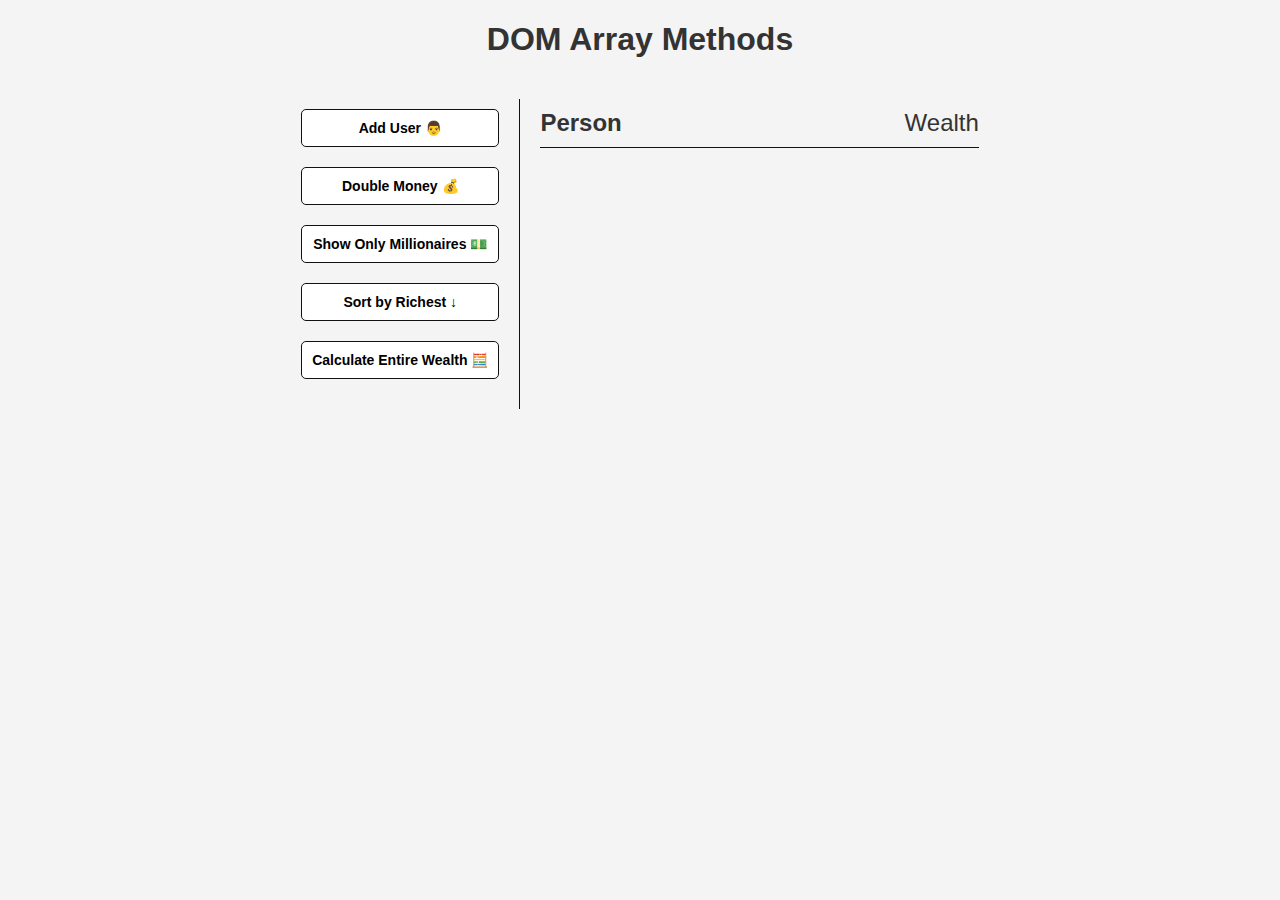
<file: DOM Array Methods/index.html>
<!DOCTYPE html>
<html lang="en">
  <head>
    <meta charset="UTF-8" />
    <meta http-equiv="X-UA-Compatible" content="IE=edge" />
    <meta name="viewport" content="width=device-width, initial-scale=1.0" />
    <title>DOM Array Method</title>

    <link rel="stylesheet" href="./style.css" />
    <script defer src="./script.js"></script>
  </head>
  <body>
    <div class="section">
      <h1 class="primary-heading">DOM Array Methods</h1>
      <div class="container">
        <aside>
          <button class="btn btn-add-user">Add User 👨</button>
          <button class="btn btn-double-money">Double Money 💰</button>
          <button class="btn btn-show-million">
            Show Only Millionaires 💵
          </button>
          <button class="btn btn-sort">Sort by Richest &downarrow;</button>
          <button class="btn btn-calc">Calculate Entire Wealth 🧮</button>
        </aside>

        <main>
          <div class="main-heading">
            <p class="person-text">Person</p>
            <p class="wealth-text">Wealth</p>
          </div>
          <div class="main-container">
            <!-- <div class="row">
              <p class="person-name">Ahmed Adel</p>
              <p class="wealth-number">$11,234,225.00</p>
            </div> -->
            <!-- <div class="row total-row ">
              <p class="total-text">Total Wealth:</p>
              <p class="total-wealth">$11,234,225.00</p>
            </div> -->
          </div>
        </main>
      </div>
    </div>
  </body>
</html>
</file>
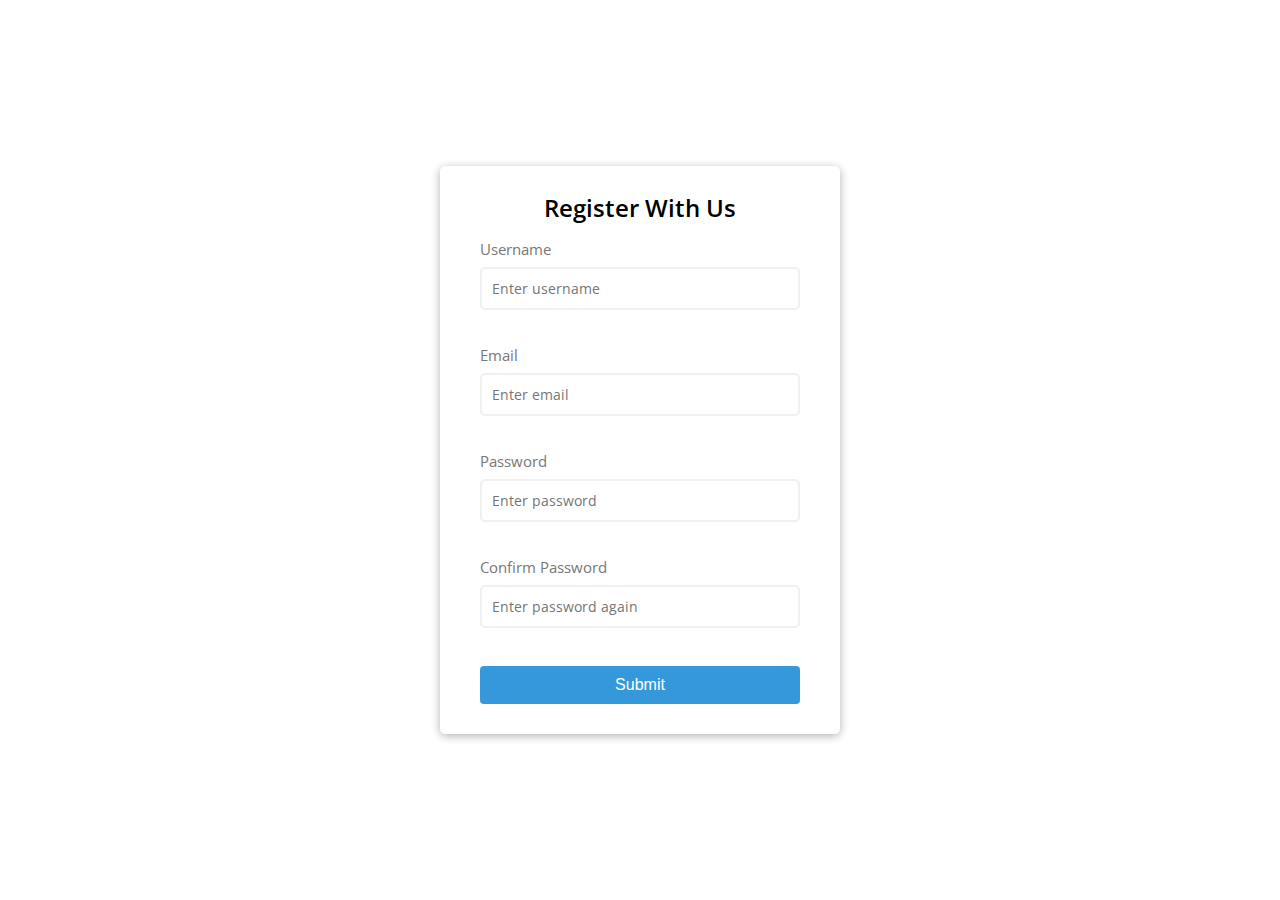
<file: Form Validator/index.html>
<!DOCTYPE html>
<html lang="en">
  <head>
    <meta charset="UTF-8" />
    <meta http-equiv="X-UA-Compatible" content="IE=edge" />
    <meta name="viewport" content="width=device-width, initial-scale=1.0" />
    <title>Form Validator</title>
    <link rel="stylesheet" href="style.css" />
    <link rel="preconnect" href="https://fonts.googleapis.com" />
    <link rel="preconnect" href="https://fonts.gstatic.com" crossorigin />
    <link
      href="https://fonts.googleapis.com/css2?family=Open+Sans:wght@400;500;600&family=Rubik:wght@400;500;700&display=swap"
      rel="stylesheet"
    />
    <script defer src="script.js"></script>
  </head>
  <body>
    <div class="form-container">
      <h1 class="form-header">Register With Us</h1>
      <form action="" name="Registeration form" class="form">
        <div class="form-control">
          <label for="username">Username</label>
          <input
            class="username-input"
            name="username"
            id="username"
            type="text"
            placeholder="Enter username"
          />
          <p class="error-text error-text-username hidden">
            Username must be at least 3 characters
          </p>
        </div>

        <div class="form-control">
          <label for="email">Email</label>
          <input
            class="email-input"
            name="email"
            id="email"
            type="email"
            placeholder="Enter email"
          />
          <p class="error-text error-text-email hidden">Email is not valid</p>
        </div>

        <div class="form-control">
          <label for="password">Password</label>
          <input
            class="password-input"
            name="password"
            id="password"
            type="password"
            placeholder="Enter password"
          />
          <p class="error-text error-text-password hidden">
            Password must be at least 6 characters
          </p>
        </div>

        <div class="form-control">
          <label for="confirm-password">Confirm Password</label>
          <input
            class="confirm-password-input"
            name="confirm-password"
            id="confirm-password"
            type="password"
            placeholder="Enter password again"
          />
          <p class="error-text error-text-confirm-password hidden">
            Passwords do not match
          </p>
        </div>
        <button class="submit-btn">Submit</button>
      </form>
    </div>
  </body>
</html>
</file>
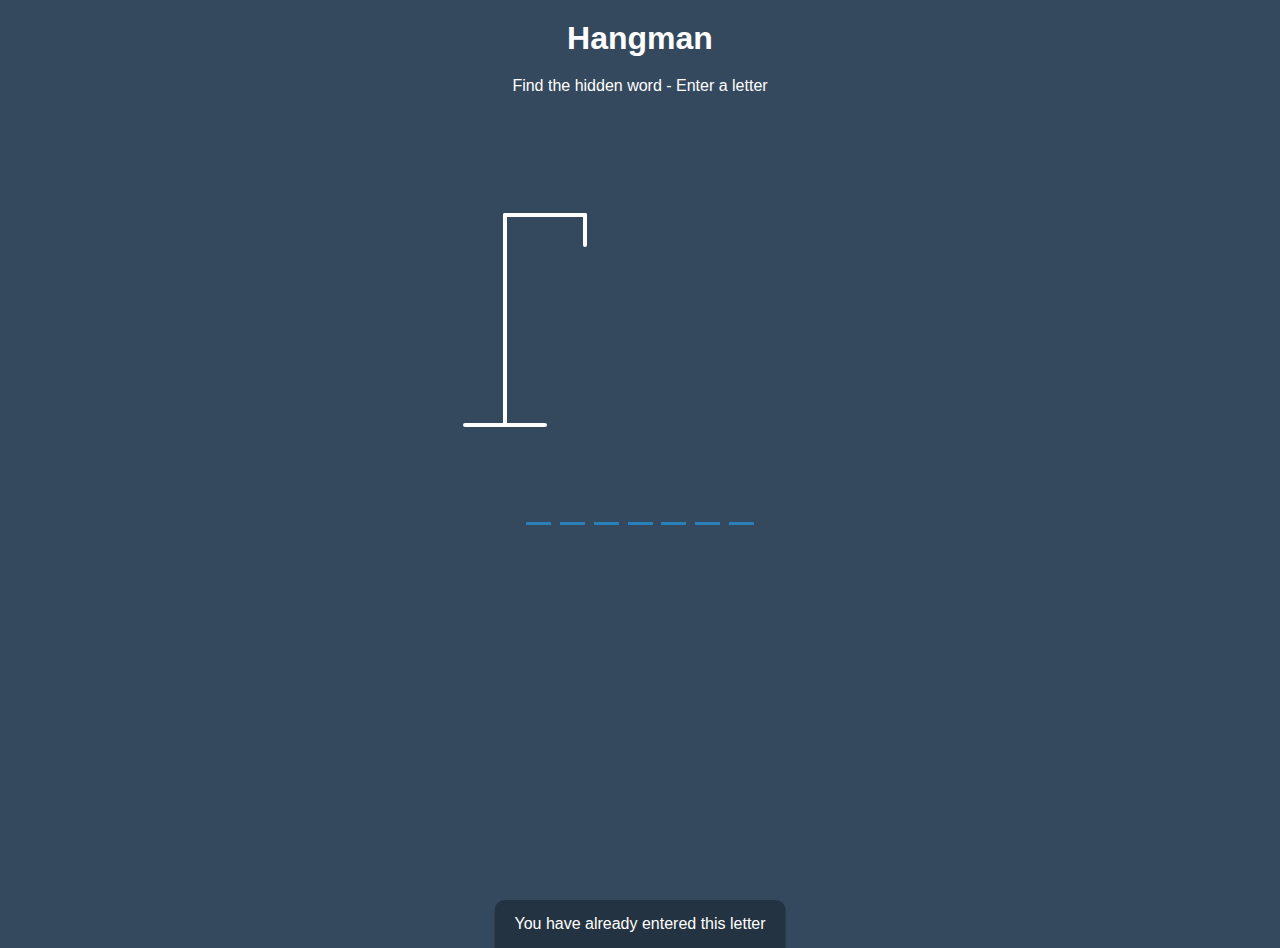
<file: Hangman/index.html>
<!DOCTYPE html>
<html lang="en">
  <head>
    <meta charset="UTF-8" />
    <meta http-equiv="X-UA-Compatible" content="IE=edge" />
    <meta name="viewport" content="width=device-width, initial-scale=1.0" />
    <title>Hangman</title>

    <link rel="stylesheet" href="./style.css" />
    <script defer src="./script.js"></script>
  </head>
  <body>
    <h1 class="primary-heading">Hangman</h1>
    <p class="header-text">Find the hidden word - Enter a letter</p>
    <div class="game-container">
      <svg class="figure-container">
        <line x1="20" x2="100" y1="230" y2="230" />
        <line x1="60" x2="60" y1="230" y2="20" />
        <line x1="60" x2="140" y1="20" y2="20" />
        <line x1="140" x2="140" y1="20" y2="50" />

        <!-- Parts -->
        <circle
          r="20"
          cx="140"
          cy="70"
          class="figure-part figure-part0 hidden"
        />
        <line
          x1="140"
          x2="140"
          y1="90"
          y2="150"
          class="figure-part figure-part1 hidden"
        />
        <line
          x1="140"
          x2="120"
          y1="120"
          y2="100"
          class="figure-part figure-part2 hidden"
        />
        <line
          x1="140"
          x2="160"
          y1="120"
          y2="100"
          class="figure-part figure-part3 hidden"
        />
        <line
          x1="140"
          x2="120"
          y1="150"
          y2="180"
          class="figure-part figure-part4 hidden"
        />
        <line
          x1="140"
          x2="160"
          y1="150"
          y2="180"
          class="figure-part figure-part5 hidden"
        />
      </svg>

      <div class="wrong-letter-container hidden">
        <!-- <p>Wrong</p>
        <span class="wrong-letter">j</span>
        <span class="wrong-letter">,</span>
        <span class="wrong-letter">a</span>
        <span class="wrong-letter">,</span>
        <span class="wrong-letter">k</span> -->
      </div>

      <div class="word">
        <!-- <p class="letter-container">
          <span class="letter letter1 hidden">p</span>
        </p>
        <p class="letter-container"><span class="letter letter2 hidden" >a</span></p>
        <p class="letter-container"><span class="letter letter3 hidden">m</span></p> -->
      </div>
    </div>

    <div class="notification-container hidden-notification">
      <p>You have already entered this letter</p>
    </div>

    <div class="result-container hidden">
      <div class="popup-container">
        <p class="result-message">Unfortunately you lost. 😕</p>
        <!-- <p class="result-message">Congratulations! You won! 😃</p> -->
        <button class="btn-replay">Play again</button>
      </div>
    </div>
  </body>
</html>
</file>
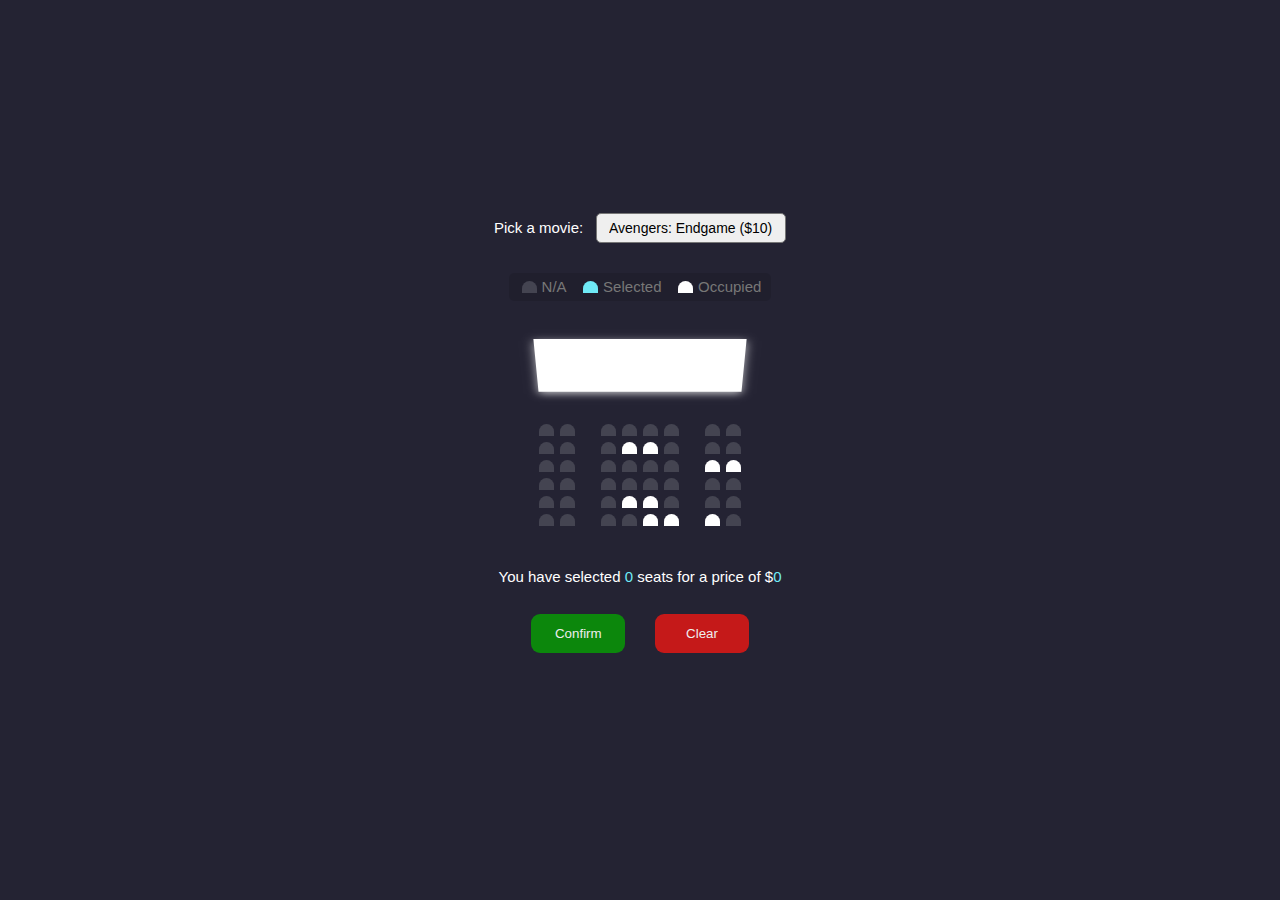
<file: Movie Seat Booking/index.html>
<!DOCTYPE html>
<html lang="en">
  <head>
    <meta charset="UTF-8" />
    <meta http-equiv="X-UA-Compatible" content="IE=edge" />
    <meta name="viewport" content="width=device-width, initial-scale=1.0" />
    <title>Movie Seat Booking</title>
    <link rel="stylesheet" href="style.css" />
    <script defer src="script.js"></script>
  </head>
  <body>
    <section class="container">
      <div class="movie-selection">
        <label for="movie-select">Pick a movie:</label>
        <select
          name="movie-select"
          id="movie-select"
          class="movie-select-input"
        >
          <option value="avengers-10">Avengers: Endgame ($10)</option>
          <option value="Joker-12">Joker ($12)</option>
          <option value="Toy-Story-4-8">Toy Story 4 ($8)</option>
          <option value="The-Lion-King-9">The Lion King ($9)</option>
        </select>
      </div>

      <ul class="showcase">
        <li class="showcase-list">
          <div class="seat-img seat-img-available"></div>
          <p class="showcase-text">N/A</p>
        </li>
        <li class="showcase-list">
          <div class="seat-img seat-img-selected"></div>
          <p class="showcase-text">Selected</p>
        </li>
        <li class="showcase-list">
          <div class="seat-img seat-img-occupied"></div>
          <p class="showcase-text">Occupied</p>
        </li>
      </ul>

      <div class="screen-container">
        <div class="screen"></div>
        <div class="all-movies">
          <div class="movie-seats active" data-movie-name="avengers">
            <div class="row">
              <div class="left-side">
                <div class="seat seat-available"></div>
                <div class="seat seat-available"></div>
              </div>
              <div class="middle-side">
                <div class="seat seat-available"></div>
                <div class="seat seat-available"></div>
                <div class="seat seat-available"></div>
                <div class="seat seat-available"></div>
              </div>
              <div class="right-side">
                <div class="seat seat-available"></div>
                <div class="seat seat-available"></div>
              </div>
            </div>
            <div class="row">
              <div class="left-side">
                <div class="seat seat-available"></div>
                <div class="seat seat-available"></div>
              </div>
              <div class="middle-side">
                <div class="seat seat-available"></div>
                <div class="seat seat-occupied"></div>
                <div class="seat seat-occupied"></div>
                <div class="seat seat-available"></div>
              </div>
              <div class="right-side">
                <div class="seat seat-available"></div>
                <div class="seat seat-available"></div>
              </div>
            </div>
            <div class="row">
              <div class="left-side">
                <div class="seat seat-available"></div>
                <div class="seat seat-available"></div>
              </div>
              <div class="middle-side">
                <div class="seat seat-available"></div>
                <div class="seat seat-available"></div>
                <div class="seat seat-available"></div>
                <div class="seat seat-available"></div>
              </div>
              <div class="right-side">
                <div class="seat seat-occupied"></div>
                <div class="seat seat-occupied"></div>
              </div>
            </div>
            <div class="row">
              <div class="left-side">
                <div class="seat seat-available"></div>
                <div class="seat seat-available"></div>
              </div>
              <div class="middle-side">
                <div class="seat seat-available"></div>
                <div class="seat seat-available"></div>
                <div class="seat seat-available"></div>
                <div class="seat seat-available"></div>
              </div>
              <div class="right-side">
                <div class="seat seat-available"></div>
                <div class="seat seat-available"></div>
              </div>
            </div>
            <div class="row">
              <div class="left-side">
                <div class="seat seat-available"></div>
                <div class="seat seat-available"></div>
              </div>
              <div class="middle-side">
                <div class="seat seat-available"></div>
                <div class="seat seat-occupied"></div>
                <div class="seat seat-occupied"></div>
                <div class="seat seat-available"></div>
              </div>
              <div class="right-side">
                <div class="seat seat-available"></div>
                <div class="seat seat-available"></div>
              </div>
            </div>
            <div class="row">
              <div class="left-side">
                <div class="seat seat-available"></div>
                <div class="seat seat-available"></div>
              </div>
              <div class="middle-side">
                <div class="seat seat-available"></div>
                <div class="seat seat-available"></div>
                <div class="seat seat-occupied"></div>
                <div class="seat seat-occupied"></div>
              </div>
              <div class="right-side">
                <div class="seat seat-occupied"></div>
                <div class="seat seat-available"></div>
              </div>
            </div>
          </div>
          <div class="movie-seats hidden-section" data-movie-name="joker">
            <div class="row">
              <div class="left-side">
                <div class="seat seat-available"></div>
                <div class="seat seat-available"></div>
              </div>
              <div class="middle-side">
                <div class="seat seat-available"></div>
                <div class="seat seat-occupied"></div>
                <div class="seat seat-available"></div>
                <div class="seat seat-occupied"></div>
              </div>
              <div class="right-side">
                <div class="seat seat-available"></div>
                <div class="seat seat-available"></div>
              </div>
            </div>
            <div class="row">
              <div class="left-side">
                <div class="seat seat-available"></div>
                <div class="seat seat-available"></div>
              </div>
              <div class="middle-side">
                <div class="seat seat-available"></div>
                <div class="seat seat-available"></div>
                <div class="seat seat-available"></div>
                <div class="seat seat-available"></div>
              </div>
              <div class="right-side">
                <div class="seat seat-occupied"></div>
                <div class="seat seat-available"></div>
              </div>
            </div>
            <div class="row">
              <div class="left-side">
                <div class="seat seat-available"></div>
                <div class="seat seat-available"></div>
              </div>
              <div class="middle-side">
                <div class="seat seat-available"></div>
                <div class="seat seat-available"></div>
                <div class="seat seat-available"></div>
                <div class="seat seat-available"></div>
              </div>
              <div class="right-side">
                <div class="seat seat-available"></div>
                <div class="seat seat-available"></div>
              </div>
            </div>
            <div class="row">
              <div class="left-side">
                <div class="seat seat-available"></div>
                <div class="seat seat-available"></div>
              </div>
              <div class="middle-side">
                <div class="seat seat-available"></div>
                <div class="seat seat-available"></div>
                <div class="seat seat-available"></div>
                <div class="seat seat-available"></div>
              </div>
              <div class="right-side">
                <div class="seat seat-available"></div>
                <div class="seat seat-available"></div>
              </div>
            </div>
            <div class="row">
              <div class="left-side">
                <div class="seat seat-available"></div>
                <div class="seat seat-available"></div>
              </div>
              <div class="middle-side">
                <div class="seat seat-available"></div>
                <div class="seat seat-available"></div>
                <div class="seat seat-available"></div>
                <div class="seat seat-available"></div>
              </div>
              <div class="right-side">
                <div class="seat seat-available"></div>
                <div class="seat seat-available"></div>
              </div>
            </div>
            <div class="row">
              <div class="left-side">
                <div class="seat seat-available"></div>
                <div class="seat seat-available"></div>
              </div>
              <div class="middle-side">
                <div class="seat seat-available"></div>
                <div class="seat seat-available"></div>
                <div class="seat seat-occupied"></div>
                <div class="seat seat-occupied"></div>
              </div>
              <div class="right-side">
                <div class="seat seat-occupied"></div>
                <div class="seat seat-available"></div>
              </div>
            </div>
          </div>
          <div class="movie-seats hidden-section" data-movie-name="toy story 4">
            <div class="row">
              <div class="left-side">
                <div class="seat seat-occupied"></div>
                <div class="seat seat-available"></div>
              </div>
              <div class="middle-side">
                <div class="seat seat-available"></div>
                <div class="seat seat-available"></div>
                <div class="seat seat-occupied"></div>
                <div class="seat seat-available"></div>
              </div>
              <div class="right-side">
                <div class="seat seat-available"></div>
                <div class="seat seat-available"></div>
              </div>
            </div>
            <div class="row">
              <div class="left-side">
                <div class="seat seat-available"></div>
                <div class="seat seat-available"></div>
              </div>
              <div class="middle-side">
                <div class="seat seat-available"></div>
                <div class="seat seat-available"></div>
                <div class="seat seat-available"></div>
                <div class="seat seat-available"></div>
              </div>
              <div class="right-side">
                <div class="seat seat-occupied"></div>
                <div class="seat seat-available"></div>
              </div>
            </div>
            <div class="row">
              <div class="left-side">
                <div class="seat seat-available"></div>
                <div class="seat seat-available"></div>
              </div>
              <div class="middle-side">
                <div class="seat seat-available"></div>
                <div class="seat seat-available"></div>
                <div class="seat seat-available"></div>
                <div class="seat seat-available"></div>
              </div>
              <div class="right-side">
                <div class="seat seat-available"></div>
                <div class="seat seat-available"></div>
              </div>
            </div>
            <div class="row">
              <div class="left-side">
                <div class="seat seat-available"></div>
                <div class="seat seat-available"></div>
              </div>
              <div class="middle-side">
                <div class="seat seat-available"></div>
                <div class="seat seat-available"></div>
                <div class="seat seat-available"></div>
                <div class="seat seat-available"></div>
              </div>
              <div class="right-side">
                <div class="seat seat-available"></div>
                <div class="seat seat-available"></div>
              </div>
            </div>
            <div class="row">
              <div class="left-side">
                <div class="seat seat-available"></div>
                <div class="seat seat-available"></div>
              </div>
              <div class="middle-side">
                <div class="seat seat-available"></div>
                <div class="seat seat-available"></div>
                <div class="seat seat-available"></div>
                <div class="seat seat-available"></div>
              </div>
              <div class="right-side">
                <div class="seat seat-available"></div>
                <div class="seat seat-available"></div>
              </div>
            </div>
            <div class="row">
              <div class="left-side">
                <div class="seat seat-available"></div>
                <div class="seat seat-available"></div>
              </div>
              <div class="middle-side">
                <div class="seat seat-available"></div>
                <div class="seat seat-available"></div>
                <div class="seat seat-occupied"></div>
                <div class="seat seat-occupied"></div>
              </div>
              <div class="right-side">
                <div class="seat seat-occupied"></div>
                <div class="seat seat-available"></div>
              </div>
            </div>
          </div>
          <div
            class="movie-seats hidden-section"
            data-movie-name="the lion king"
          >
            <div class="row">
              <div class="left-side">
                <div class="seat seat-available"></div>
                <div class="seat seat-available"></div>
              </div>
              <div class="middle-side">
                <div class="seat seat-available"></div>
                <div class="seat seat-available"></div>
                <div class="seat seat-available"></div>
                <div class="seat seat-available"></div>
              </div>
              <div class="right-side">
                <div class="seat seat-available"></div>
                <div class="seat seat-available"></div>
              </div>
            </div>
            <div class="row">
              <div class="left-side">
                <div class="seat seat-available"></div>
                <div class="seat seat-available"></div>
              </div>
              <div class="middle-side">
                <div class="seat seat-available"></div>
                <div class="seat seat-available"></div>
                <div class="seat seat-available"></div>
                <div class="seat seat-available"></div>
              </div>
              <div class="right-side">
                <div class="seat seat-available"></div>
                <div class="seat seat-available"></div>
              </div>
            </div>
            <div class="row">
              <div class="left-side">
                <div class="seat seat-available"></div>
                <div class="seat seat-available"></div>
              </div>
              <div class="middle-side">
                <div class="seat seat-available"></div>
                <div class="seat seat-available"></div>
                <div class="seat seat-available"></div>
                <div class="seat seat-available"></div>
              </div>
              <div class="right-side">
                <div class="seat seat-available"></div>
                <div class="seat seat-available"></div>
              </div>
            </div>
            <div class="row">
              <div class="left-side">
                <div class="seat seat-available"></div>
                <div class="seat seat-available"></div>
              </div>
              <div class="middle-side">
                <div class="seat seat-available"></div>
                <div class="seat seat-available"></div>
                <div class="seat seat-available"></div>
                <div class="seat seat-available"></div>
              </div>
              <div class="right-side">
                <div class="seat seat-available"></div>
                <div class="seat seat-available"></div>
              </div>
            </div>
            <div class="row">
              <div class="left-side">
                <div class="seat seat-available"></div>
                <div class="seat seat-available"></div>
              </div>
              <div class="middle-side">
                <div class="seat seat-available"></div>
                <div class="seat seat-available"></div>
                <div class="seat seat-available"></div>
                <div class="seat seat-available"></div>
              </div>
              <div class="right-side">
                <div class="seat seat-available"></div>
                <div class="seat seat-available"></div>
              </div>
            </div>
            <div class="row">
              <div class="left-side">
                <div class="seat seat-available"></div>
                <div class="seat seat-available"></div>
              </div>
              <div class="middle-side">
                <div class="seat seat-available"></div>
                <div class="seat seat-available"></div>
                <div class="seat seat-available"></div>
                <div class="seat seat-available"></div>
              </div>
              <div class="right-side">
                <div class="seat seat-available"></div>
                <div class="seat seat-available"></div>
              </div>
            </div>
          </div>
        </div>
      </div>

      <div class="pricing">
        <p class="pricing-text">
          You have selected <span class="seats-number">0</span> seats for a
          price of $<span class="total-price">0</span>
        </p>
      </div>
      <footer class="cancel-confirm-section">
        <button class="btn btn-confirm">Confirm</button>
        <button class="btn btn-cancel">Clear</button>
      </footer>
      <p class="confirm-message hidden">Payment Confirmed!</p>
    </section>
  </body>
</html>
</file>
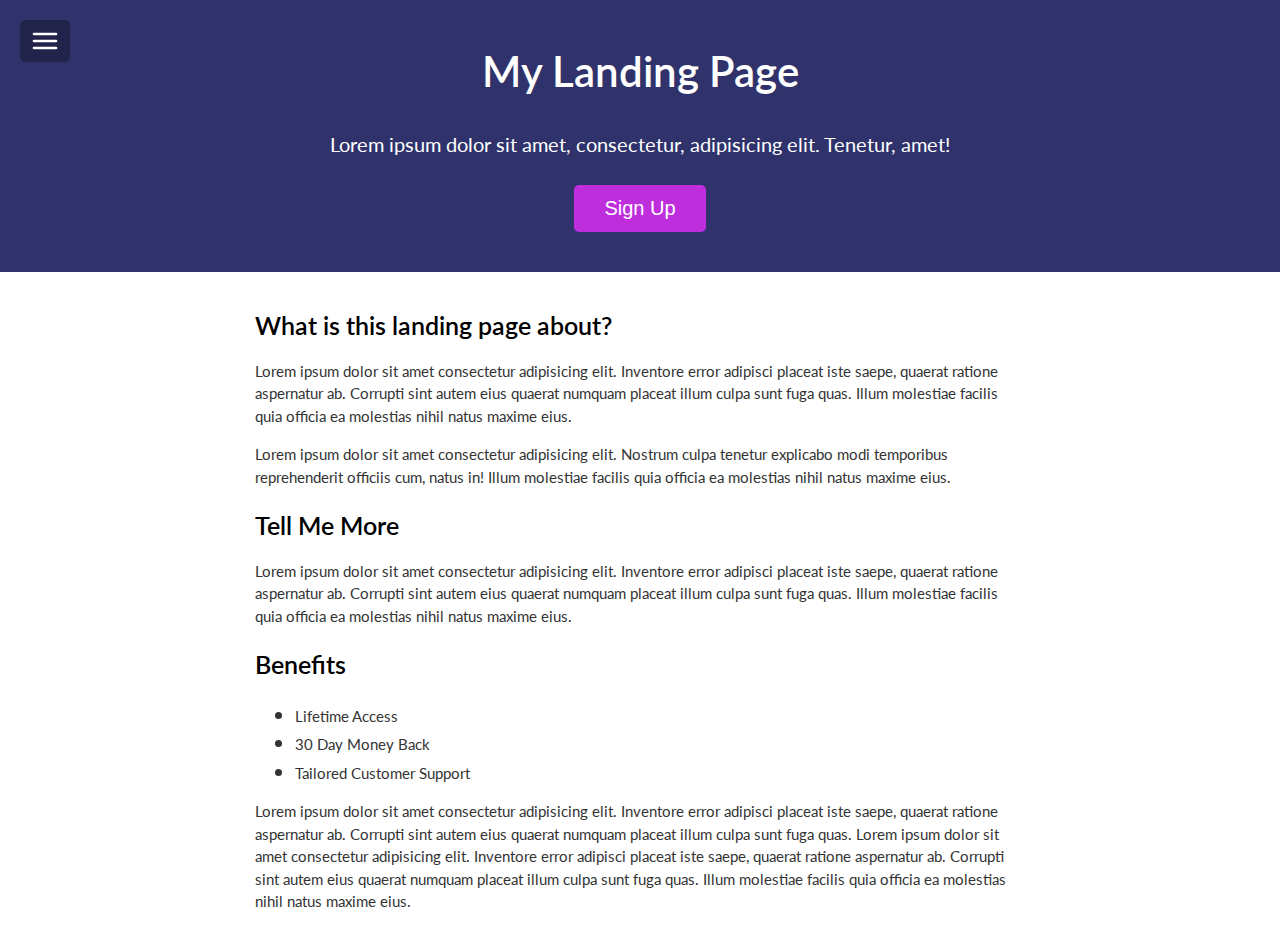
<file: My Landing Page/index.html>
<!DOCTYPE html>
<html lang="en">
  <head>
    <meta charset="UTF-8" />
    <meta http-equiv="X-UA-Compatible" content="IE=edge" />
    <meta name="viewport" content="width=device-width, initial-scale=1.0" />
    <title>My Landing Page</title>

    <link rel="preconnect" href="https://fonts.googleapis.com" />
    <link rel="preconnect" href="https://fonts.gstatic.com" crossorigin />
    <link
      href="https://fonts.googleapis.com/css2?family=Lato:wght@300;400;700&display=swap"
      rel="stylesheet"
    />

    <link rel="stylesheet" href="./style.css" />
    <script defer src="./script.js"></script>
  </head>
  <body class="">
    <div class="model modal-view hidden">
      <div class="model modal-contianer">
        <div class="modal-header">
          <h3 class="tertiary-heading">Sign Up</h3>
          <button class="close-modal-btn">
            <svg
              xmlns="http://www.w3.org/2000/svg"
              viewBox="0 0 24 24"
              fill="currentColor"
              class="close-modal-icon"
            >
              <path
                fill-rule="evenodd"
                d="M5.47 5.47a.75.75 0 011.06 0L12 10.94l5.47-5.47a.75.75 0 111.06 1.06L13.06 12l5.47 5.47a.75.75 0 11-1.06 1.06L12 13.06l-5.47 5.47a.75.75 0 01-1.06-1.06L10.94 12 5.47 6.53a.75.75 0 010-1.06z"
                clip-rule="evenodd"
              />
            </svg>
          </button>
        </div>
        <div class="modal-body">
          <p class="modal-text">
            Register with us to get offers, support and more
          </p>
          <form class="sign-up-form" name="sign-up-form" netlify>
            <div>
              <label class="form-label" for="name">Name</label>
              <input
                class="input input-name"
                id="name"
                type="text"
                placeholder="Enter Name"
                required
              />
            </div>

            <div>
              <label class="form-label" for="email">Email</label>
              <input
                class="input input-email"
                id="email"
                type="email"
                placeholder="Enter Email"
                required
              />
            </div>
            <div>
              <label class="form-label" for="password1">Password</label>
              <input
                class="input input-password1"
                id="password1"
                type="password"
                placeholder="Enter Password"
                required
              />
            </div>
            <div>
              <label class="form-label" for="password2">Confirm Password</label>
              <input
                class="input input-password2"
                id="password2"
                type="password"
                placeholder="Confirm Password"
                required
              />
            </div>
            <button class="form-submit-btn">Submit</button>
          </form>
        </div>
      </div>
    </div>

    <nav class="nav">
      <figure class="nav-image-box">
        <img
          class="nav-image"
          src="./261720438_1234038473785152_4525455967026084929_n.jpg"
          alt="missing image"
        />
      </figure>
      <ul class="nav-list">
        <li class="nav-list-item"><a href="#" class="nav-link">Home</a></li>
        <li class="nav-list-item">
          <a href="#" class="nav-link">Portfolio</a>
        </li>
        <li class="nav-list-item"><a href="#" class="nav-link">Blog</a></li>
        <li class="nav-list-item">
          <a href="mailto:aa5707139@gmail.com" class="nav-link">Contact Me</a>
        </li>
      </ul>
    </nav>
    <header class="header">
      <svg
        xmlns="http://www.w3.org/2000/svg"
        fill="none"
        viewBox="0 0 24 24"
        stroke-width="2"
        stroke="currentColor"
        class="btn-menu"
      >
        <path
          stroke-linecap="round"
          stroke-linejoin="round"
          d="M3.75 6.75h16.5M3.75 12h16.5m-16.5 5.25h16.5"
        />
      </svg>

      <h1 class="primary-heading">My Landing Page</h1>
      <p class="haeder-text">
        Lorem ipsum dolor sit amet, consectetur, adipisicing elit. Tenetur,
        amet!
      </p>
      <button class="btn-sign">Sign Up</button>
    </header>

    <main class="container">
      <section class="about-section">
        <h2 class="secondary-heading">What is this landing page about?</h2>
        <p class="text">
          Lorem ipsum dolor sit amet consectetur adipisicing elit. Inventore
          error adipisci placeat iste saepe, quaerat ratione aspernatur ab.
          Corrupti sint autem eius quaerat numquam placeat illum culpa sunt fuga
          quas. Illum molestiae facilis quia officia ea molestias nihil natus
          maxime eius.
        </p>
        <p class="text">
          Lorem ipsum dolor sit amet consectetur adipisicing elit. Nostrum culpa
          tenetur explicabo modi temporibus reprehenderit officiis cum, natus
          in! Illum molestiae facilis quia officia ea molestias nihil natus
          maxime eius.
        </p>
      </section>

      <section class="more-section">
        <h2 class="secondary-heading">Tell Me More</h2>
        <p class="text">
          Lorem ipsum dolor sit amet consectetur adipisicing elit. Inventore
          error adipisci placeat iste saepe, quaerat ratione aspernatur ab.
          Corrupti sint autem eius quaerat numquam placeat illum culpa sunt fuga
          quas. Illum molestiae facilis quia officia ea molestias nihil natus
          maxime eius.
        </p>
      </section>

      <section class="benefits-section">
        <h2 class="secondary-heading">Benefits</h2>
        <ul class="list">
          <li class="list-item">Lifetime Access</li>
          <li class="list-item">30 Day Money Back</li>
          <li class="list-item">Tailored Customer Support</li>
        </ul>
        <p class="text">
          Lorem ipsum dolor sit amet consectetur adipisicing elit. Inventore
          error adipisci placeat iste saepe, quaerat ratione aspernatur ab.
          Corrupti sint autem eius quaerat numquam placeat illum culpa sunt fuga
          quas. Lorem ipsum dolor sit amet consectetur adipisicing elit.
          Inventore error adipisci placeat iste saepe, quaerat ratione
          aspernatur ab. Corrupti sint autem eius quaerat numquam placeat illum
          culpa sunt fuga quas. Illum molestiae facilis quia officia ea
          molestias nihil natus maxime eius.
        </p>
      </section>
    </main>
  </body>
</html>
</file>
<file: DOM Array Methods/style.css>
/**************************/
/* GENERAL */
/**************************/

* {
  padding: 0;
  margin: 0;
  box-sizing: border-box;
}

*:focus {
  outline: none;
}

html {
  font-size: 62.5%;
}

body {
  font-family: sans-serif;
  font-weight: 400;
  background-color: #f4f4f4;
  color: #333;
  display: flex;
  justify-content: center;
  align-items: flex-start;
  height: 100vh;
}

.section {
  display: flex;
  flex-direction: column;
  justify-content: center;
  align-items: center;
}

.primary-heading {
  font-size: 3.2rem;
  margin: 2.1rem 0rem;
}

.container {
  display: grid;
  grid-template-columns: 1fr 2fr;
  padding: 2rem;
}

/**************************/
/* Aside */
/**************************/
aside,
main {
  display: flex;
  flex-direction: column;
  align-items: center;
  justify-content: flex-start;
  padding: 1rem 2rem;
}
aside {
  border-right: 0.1rem solid #111;
}

.btn {
  width: 100%;
  cursor: pointer;
  color: black;
  background-color: #fff;
  border: 0.1rem solid #111;
  border-radius: 0.5rem;
  font-size: 1.4rem;
  font-weight: 600;
  padding: 1rem;
  margin-bottom: 2rem;
}

/**************************/
/* Main */
/**************************/

main {
  padding: 1rem 2rem;
}
.main-container {
  width: 100%;
  display: flex;
  flex-direction: column;
}

.row,
.main-heading {
  width: 100%;
  display: flex;
  justify-content: space-between;
}

.row {
  margin-bottom: 1rem;
}

.total-row {
  background-color: #fff;
  padding: 1rem;
  margin-top: 2rem;
  border-bottom: 0.1rem solid #111;
}

.main-heading {
  padding-bottom: 1rem;
  margin-bottom: 2rem;
  border-bottom: 0.1rem solid #111;
}

.person-text,
.wealth-text {
  font-size: 2.4rem;
}
.person-text {
  font-weight: 600;
}

.person-name,
.wealth-number,
.total-text,
.total-wealth {
  font-size: 2rem;
}

.person-name,
.total-wealth {
  font-weight: 600;
}
</file>
<file: Form Validator/style.css>
:root {
  --success-color: #2ecc71;
  --error-color: #e74c3c;
}

* {
  padding: 0;
  margin: 0;
  box-sizing: border-box;
}

*:focus {
  outline: none;
}

html {
  /* dafault font-size = 16 px
        10 px = 62.5%
    */
  font-size: 62.5%;
}
body {
  line-height: 1;
  font-family: 'Open Sans', sans-serif;
  font-weight: 400;
  color: #777;
  display: flex;
  height: 100vh;
  align-items: center;
  justify-content: center;
}

.form-container {
  width: 40rem;
  max-width: 90%;
  padding: 3rem 4rem;
  display: flex;
  flex-direction: column;
  box-shadow: 0rem 0.2rem 1rem rgba(0, 0, 0, 30%);
  border-radius: 5px;
}

.form-header {
  font-size: 2.4rem;
  font-weight: 600;
  color: black;
  margin-bottom: 2.2rem;
  text-align: center;
}

.form {
  display: flex;
  flex-direction: column;
  gap: 1.7rem;
}

label {
  display: block;
  font-size: 1.5rem;
  margin-bottom: 1rem;
}

input {
  width: 100%;
  padding: 1rem;
  font-size: 1.4rem;
  font-family: inherit;
  color: inherit;
  border: 0.2rem solid #f0f0f0;
  border-radius: 5px;
  background-color: white;
}
input:focus {
  border: 0.2rem solid #777;
}

.submit-btn {
  font-size: 1.6rem;
  font-weight: 500;
  padding: 1rem;
  background-color: #3498db;
  color: #fff;
  border-radius: 0.4rem;
  border: none;
  width: 100%;
  cursor: pointer;
}

.error-text {
  font-size: 1.3rem;
  font-weight: 400;
  color: var(--error-color);
  margin-top: 0.8rem;
}

.hidden {
  opacity: 0;
  pointer-events: none;
  visibility: hidden;
}
</file>
<file: Hangman/style.css>
:root {
  --primary-color: #34495e;
  --secondary-color: #2980b9;
}

* {
  padding: 0;
  margin: 0;
  box-sizing: border-box;
}

html {
  font-size: 62.5%;
}

body {
  font-family: sans-serif;
  font-weight: 400;
  background-color: var(--primary-color);
  color: #fff;
  height: 100vh;

  display: flex;
  flex-direction: column;
  align-items: center;

  overflow-y: hidden;
}

.primary-heading {
  font-size: 3.2rem;
  margin: 2rem 0;
}

.header-text {
  font-size: 1.6rem;
  margin-bottom: 2rem;
}

/*****************************************/
/* Game */
/*****************************************/
.game-container {
  width: 39rem;
  max-width: 80%;
  margin-top: 8rem;

  display: flex;
  flex-direction: column;
  justify-content: center;
  align-items: flex-start;

  position: relative;
}

.figure-container {
  fill: transparent;
  stroke: #fff;
  stroke-width: 0.4rem;
  stroke-linecap: round;

  width: 20rem;
  height: 25rem;
  margin-bottom: 3rem;
}

.word {
  align-self: center;
}

.letter-container {
  width: 2.5rem;
  height: 5rem;
  font-size: 3rem;
  border-bottom: 0.3rem solid var(--secondary-color);

  margin: 0 0.3rem;

  display: inline-flex;
  align-items: center;
  justify-content: center;
}

.wrong-letter-container {
  font-size: 2.4rem;

  position: absolute;
  top: 0;
  right: 0;
}

.wrong-letter-container p {
  font-size: 1.6rem;
  margin-bottom: 0.5rem;
  text-align: right;
}

/*****************************************/
/* Notification */
/*****************************************/
.notification-container {
  font-size: 1.6rem;
  padding: 1.5rem 2rem;
  position: absolute;
  bottom: 0;
  right: 50%;
  transform: translate(50%);
  background-color: rgba(0, 0, 0, 0.3);
  border-top-left-radius: 1rem;
  border-top-right-radius: 1rem;

  transition: all 0.3s;
}

.hidden-notification {
  transform: translate(50%, 100%);
}

.hidden {
  opacity: 0;
  pointer-events: none;
  display: hidden;
}

/*****************************************/
/* Result Messages */
/*****************************************/
.result-container {
  position: absolute;
  width: 100%;
  height: 100vh;
  background-color: rgba(0, 0, 0, 0.3);
}

.popup-container {
  /* width: 40rem; */
  position: absolute;
  top: 50%;
  right: 50%;
  transform: translate(50%, -50%);

  background-color: var(--secondary-color);
  padding: 2rem 2rem;
  display: flex;
  flex-direction: column;
  align-items: center;
  border-radius: 0.5rem;
}

.result-message {
  font-size: 2.4rem;
  font-weight: 600;
  margin: 2rem 0 4rem 0;
}

.btn-replay {
  font-size: 1.6rem;
  background-color: #fff;
  color: var(--secondary-color);
  border: none;
  padding: 1.2rem 2rem;
  cursor: pointer;
}

/*****************************************/
/* Quaries */
/*****************************************/

/* max-width : 360px */
@media (max-width: 22.5em) {
  html {
    font-size: 50%;
  }
}
</file>
<file: Movie Seat Booking/style.css>
/*******************************/
/* Global */

:root {
  --seat-color: #444451;
  --seat-selected-color: #6feaf6;
  --seat-occupied-color: #fff;
  --btn-confirm-color-light: rgb(12, 135, 12);
  --btn-cancel-color-light: rgb(197, 25, 25);
  --btn-confirm-color-dark: rgb(7, 96, 7);
  --btn-cancel-color-dark: rgb(156, 17, 17);
}

* {
  padding: 0;
  margin: 0;
  box-sizing: border-box;
}

html {
  /* default font size = 16px 
        10px = 62.5%
    */
  font-size: 62.5%;
}

body {
  line-height: 1;
  font-weight: 400;
  font-family: sans-serif;
  height: 100vb;
  display: flex;
  justify-content: center;
  align-items: center;
  background-color: #242333;
  color: #fff;
}

.seat,
.seat-img {
  width: 1.5rem;
  height: 1.2em;
  border-top-left-radius: 1rem;
  border-top-right-radius: 1rem;
  margin: 0.3rem;
}

.seat-available,
.seat-img-available {
  background-color: var(--seat-color);
}
.seat-selected,
.seat-img-selected {
  background-color: var(--seat-selected-color);
}
.seat-occupied,
.seat-img-occupied {
  background-color: var(--seat-occupied-color);
}

.container {
  display: flex;
  flex-direction: column;
  align-items: center;
}

.hidden,
.hidden-section {
  opacity: 0;
  visibility: hidden;
  pointer-events: none;
}
.hidden-section {
  position: absolute;
}
/************************/
/* Movie selection */

.movie-selection {
  margin-bottom: 3rem;
}

label {
  font-size: 1.5rem;
  margin-right: 1rem;
}

.movie-select-input {
  font-size: 1.4rem;
  font-weight: 500;
  padding: 0.6rem 1.2rem;
  border-radius: 0.5rem;
  appearance: none;
}

/************************/
/* Showcase */
.showcase {
  width: 90%;
  list-style: none;
  display: flex;
  justify-content: space-between;
  background-color: rgba(0, 0, 0, 0.1);
  padding: 0.5rem 1rem;
  border-radius: 0.5rem;
  margin-bottom: 3rem;
}

.showcase-list {
  display: flex;
  align-items: center;
  justify-content: center;
}

.showcase-text {
  font-size: 1.5rem;
  color: #777;
  margin-left: 0.2rem;
}

/************************/
/* Seats Area */
.screen-container {
  perspective: 100rem;
  margin-bottom: 4rem;
}

.screen {
  background-color: #fff;
  width: 100%;
  height: 7rem;
  margin-bottom: 2rem;
  transform: rotateX(-45deg);
  box-shadow: 0 0.3rem 1rem rgba(255, 255, 255, 70%);
}

.movie-seats {
  display: flex;
  flex-direction: column;
}

.row {
  display: flex;
}

.left-side {
  display: flex;
  margin-right: 2rem;
}
.middle-side {
  display: flex;
}
.right-side {
  display: flex;
  margin-left: 2rem;
}

.seat-available:hover,
.seat-selected:hover {
  cursor: pointer;
  transform: scale(1.2);
}

/************************/
/* Pricing section */
.pricing-text {
  font-size: 1.5rem;
}
.pricing span {
  color: var(--seat-selected-color);
}

/************************/
/* Confirm\Cancel section */
.cancel-confirm-section {
  margin-top: 3rem;
  display: flex;
}

.btn,
.btn:link,
.btn:visited {
  padding: 1.2rem 2.4rem;
  border-radius: 0.9rem;
  border: none;
  text-decoration: none;
  cursor: pointer;
  color: #eee;
  transition: all 0.3s;
  width: 9.4rem;
}

.btn-confirm {
  margin-right: 3rem;
  background-color: var(--btn-confirm-color-light);
}
.btn-cancel {
  background-color: var(--btn-cancel-color-light);
}

.btn-cancel:hover,
.btn-cancel:active {
  background-color: var(--btn-cancel-color-dark);
  box-shadow: -0.2rem 0.2rem 0.1rem #aaa;
  transform: translate(0%, -5%);
}
.btn-confirm:hover,
.btn-confirm:active {
  background-color: var(--btn-confirm-color-dark);
  box-shadow: -0.2rem 0.2rem 0.1rem #aaa;
  transform: translate(0%, -5%);
}

.confirm-message {
  font-size: 1.5rem;
  margin-top: 2rem;
  color: var(--btn-confirm-color-light);
  letter-spacing: 0.6rem;
}
</file>
<file: My Landing Page/style.css>
/**********************************/
/* General */
/**********************************/
:root {
  --background-color: #30336b;
}

* {
  padding: 0;
  margin: 0;
  box-sizing: border-box;
}

* {
  /* outline: none; */
}

html {
  /* default font size = 16px 
        10px = 62.5%
    */
  font-size: 62.5%;
}

body {
  font-family: 'Lato', sans-serif;
  font-weight: 400;
  color: #333;
  letter-spacing: 0px;
  line-height: 1.5;
  overflow-x: hidden;

  transition: all 0.3s;
  position: relative;
}

.open-nav {
  overflow-x: scroll;
  transform: translateX(20rem);
}

.primary-heading {
  color: #fff;
  font-size: 4.2rem;
  font-weight: 600;
}

.secondary-heading {
  font-size: 2.5rem;
  font-weight: 600;
  margin: 1.9rem 0 1.5rem 0;
  color: #000;
}

.tertiary-heading {
  font-size: 2rem;
  font-weight: 600;
}

.hidden {
  opacity: 0;
  visibility: hidden;
  pointer-events: none;
}
/**********************************/
/* Navigation */
/**********************************/
.nav {
  position: fixed;
  top: 0;
  left: 0;
  width: 20rem;
  height: 100vh;
  border-right: 0.2rem solid rgba(200, 200, 200, 0.1);
  z-index: 100;
  background-color: var(--background-color);

  display: flex;
  flex-direction: column;
  color: #fff;

  transform: translateX(-100%);
  transition: all 0.3s;
}

.nav-image-box {
  padding: 3rem 0;
  border-bottom: 0.2rem solid rgba(200, 200, 200, 0.1);
  justify-content: center;
  text-align: center;
}

.nav-image-box img {
  width: 7.5rem;
  height: 7.5rem;
  border-radius: 50%;
}

.nav-list-item {
  font-size: 1.6rem;
  border-bottom: 0.2rem solid rgba(200, 200, 200, 0.1);
  padding: 1.8rem 2rem;
}

.nav-link:link,
.nav-link:visited {
  color: inherit;
  text-decoration: none;
}

.nav-link:hover,
.nav-link:active {
  text-decoration: underline 0.15rem;
  cursor: pointer;
}
/**********************************/
/* Header */
/**********************************/
.header {
  background-color: var(--background-color);
  text-align: center;
  padding: 4rem 1.5rem;
  margin-bottom: 3.5rem;
  position: relative;
}

.haeder-text {
  color: #fff;
  font-size: 2rem;
  margin: 2.6rem 0;
}
.btn-sign {
  font-size: 2rem;
  color: #fff;
  background-color: #be2edd;
  padding: 1.2rem 3rem;
  border: none;
  border-radius: 0.5rem;
  cursor: pointer;
}

.btn-menu {
  width: 5rem;
  padding: 0.5rem 0.9rem;
  border-radius: 0.5rem;
  cursor: pointer;
  height: auto;
  color: #fff;
  position: absolute;
  top: 2rem;
  left: 2rem;
  background-color: rgba(0, 0, 0, 0.3);
}
/**********************************/
/* Main */
/**********************************/
.container {
  margin: 0 auto;
  width: 80rem;
  max-width: 100%;
  padding: 0 1.5rem;
}

.text {
  font-size: 1.5rem;
  margin-bottom: 1.6rem;
}

.list {
  font-size: 1.5rem;
  margin-bottom: 1.6rem;
  padding-left: 4rem;
}
.list-item::marker {
  font-size: 2rem;
}

/**********************************/
/* Modal */
/**********************************/
.modal-view {
  color: #fff;
  width: 100%;
  height: 100vh;
  background-color: rgba(0, 0, 0, 0.6);

  position: fixed;
  top: 50%;
  right: 50%;
  transform: translate(50%, -50%);
  z-index: 200;

  display: flex;
  justify-content: center;
  align-items: center;

  transition: all 0.4s;
}
.modal-contianer {
  width: 40rem;
  border-radius: 0.5rem;
  overflow: hidden;
  box-shadow: 0 0 1rem rgba(0, 0, 0, 0.3);
}

.modal-header {
  display: flex;
  justify-content: space-between;
  align-items: center;
  background-color: var(--background-color);
  padding: 1.5rem;
}

.close-modal-icon {
  width: 3rem;
  cursor: pointer;
  color: #fff;
}

.close-modal-btn {
  background-color: inherit;
  border: none;
}

.modal-body {
  color: #000;
  background-color: #fff;
  padding: 2rem;
}

.modal-text {
  font-size: 1.5rem;
  margin: 1.6rem 0;
}

.form-label {
  font-size: 1.5rem;
  display: block;
  margin-bottom: 0.5rem;
}

form div {
  margin: 1.5rem 0;
}

.input {
  width: 100%;
  padding: 0.8rem;
  font-size: 1.3rem;
}

.form-submit-btn {
  font-size: 1.3rem;
  color: #fff;
  background-color: #be2edd;
  border-radius: 0.5rem;
  padding: 0.8rem 1.2rem;
  border: none;
  cursor: pointer;
}

/**********************************/
/* Queries */
/**********************************/
/* max-width: 660px */
@media (max-width: 41.25em) {
  html {
    font-size: 50%;
  }
}

/* max-width: 530px */
@media (max-width: 33.125em) {
  html {
    font-size: 40%;
  }
}

/* max-width: 420px */
@media (max-width: 26.25em) {
  html {
    font-size: 30%;
  }
}
</file>
